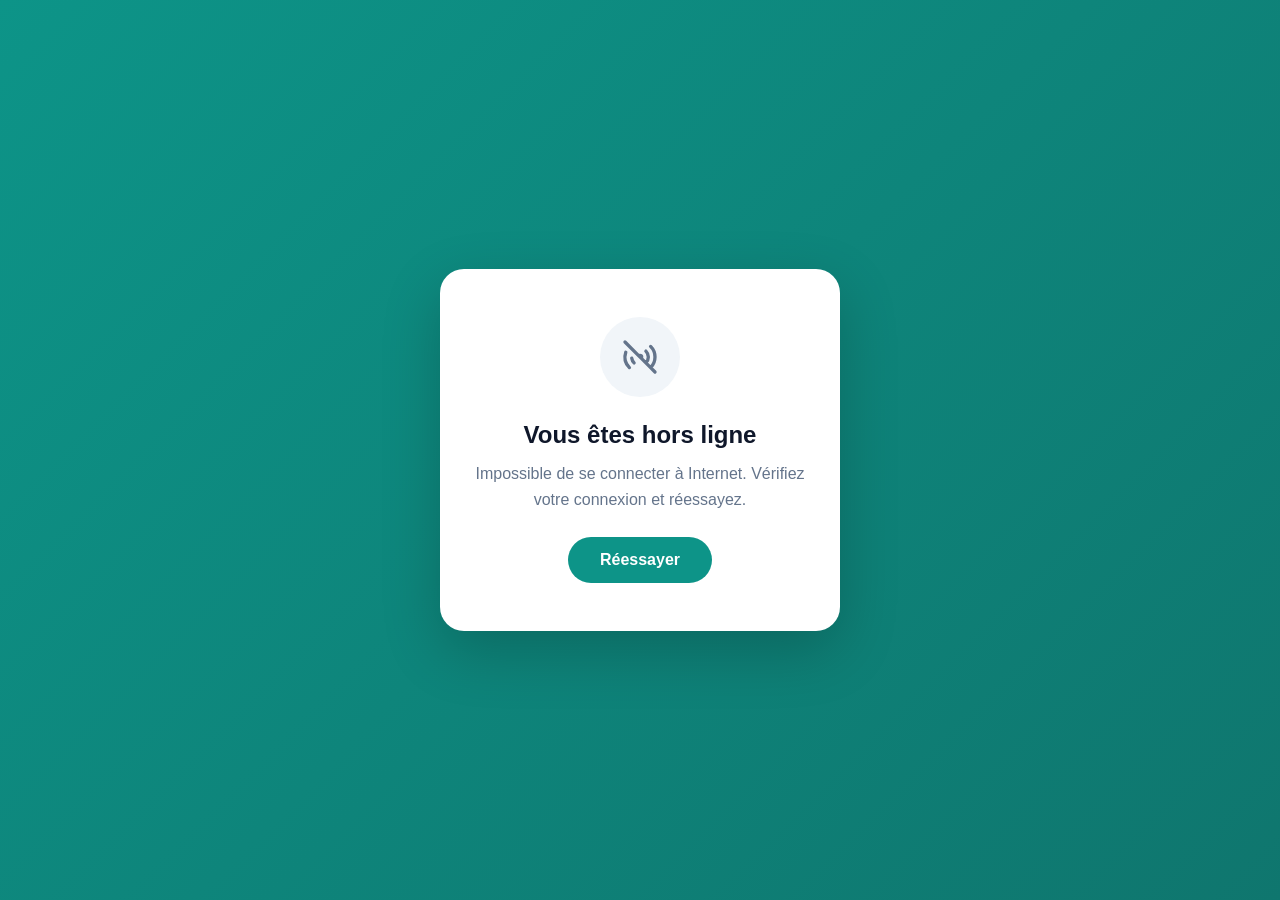
<file: frontend/public/offline.html>
<!DOCTYPE html>
<html lang="fr">
<head>
  <meta charset="UTF-8">
  <meta name="viewport" content="width=device-width, initial-scale=1.0">
  <title>Hors ligne - BoatRental France</title>
  <style>
    * {
      margin: 0;
      padding: 0;
      box-sizing: border-box;
    }
    body {
      font-family: -apple-system, BlinkMacSystemFont, 'Segoe UI', Roboto, sans-serif;
      background: linear-gradient(135deg, #0D9488 0%, #0F766E 100%);
      min-height: 100vh;
      display: flex;
      align-items: center;
      justify-content: center;
      padding: 20px;
    }
    .container {
      background: white;
      border-radius: 24px;
      padding: 48px 32px;
      text-align: center;
      max-width: 400px;
      box-shadow: 0 20px 60px rgba(0,0,0,0.2);
    }
    .icon {
      width: 80px;
      height: 80px;
      background: #f1f5f9;
      border-radius: 50%;
      display: flex;
      align-items: center;
      justify-content: center;
      margin: 0 auto 24px;
    }
    .icon svg {
      width: 40px;
      height: 40px;
      color: #64748b;
    }
    h1 {
      font-size: 24px;
      color: #0f172a;
      margin-bottom: 12px;
    }
    p {
      color: #64748b;
      line-height: 1.6;
      margin-bottom: 24px;
    }
    button {
      background: #0D9488;
      color: white;
      border: none;
      padding: 14px 32px;
      border-radius: 50px;
      font-size: 16px;
      font-weight: 600;
      cursor: pointer;
      transition: background 0.2s;
    }
    button:hover {
      background: #0F766E;
    }
  </style>
</head>
<body>
  <div class="container">
    <div class="icon">
      <svg xmlns="http://www.w3.org/2000/svg" fill="none" viewBox="0 0 24 24" stroke="currentColor">
        <path stroke-linecap="round" stroke-linejoin="round" stroke-width="2" d="M18.364 5.636a9 9 0 010 12.728m0 0l-2.829-2.829m2.829 2.829L21 21M15.536 8.464a5 5 0 010 7.072m0 0l-2.829-2.829m-4.243 2.829a4.978 4.978 0 01-1.414-2.83m-1.414 5.658a9 9 0 01-2.167-9.238m7.824 2.167a1 1 0 111.414 1.414m-1.414-1.414L3 3m8.293 8.293l1.414 1.414" />
      </svg>
    </div>
    <h1>Vous êtes hors ligne</h1>
    <p>Impossible de se connecter à Internet. Vérifiez votre connexion et réessayez.</p>
    <button onclick="window.location.reload()">Réessayer</button>
  </div>
</body>
</html>
</file>
